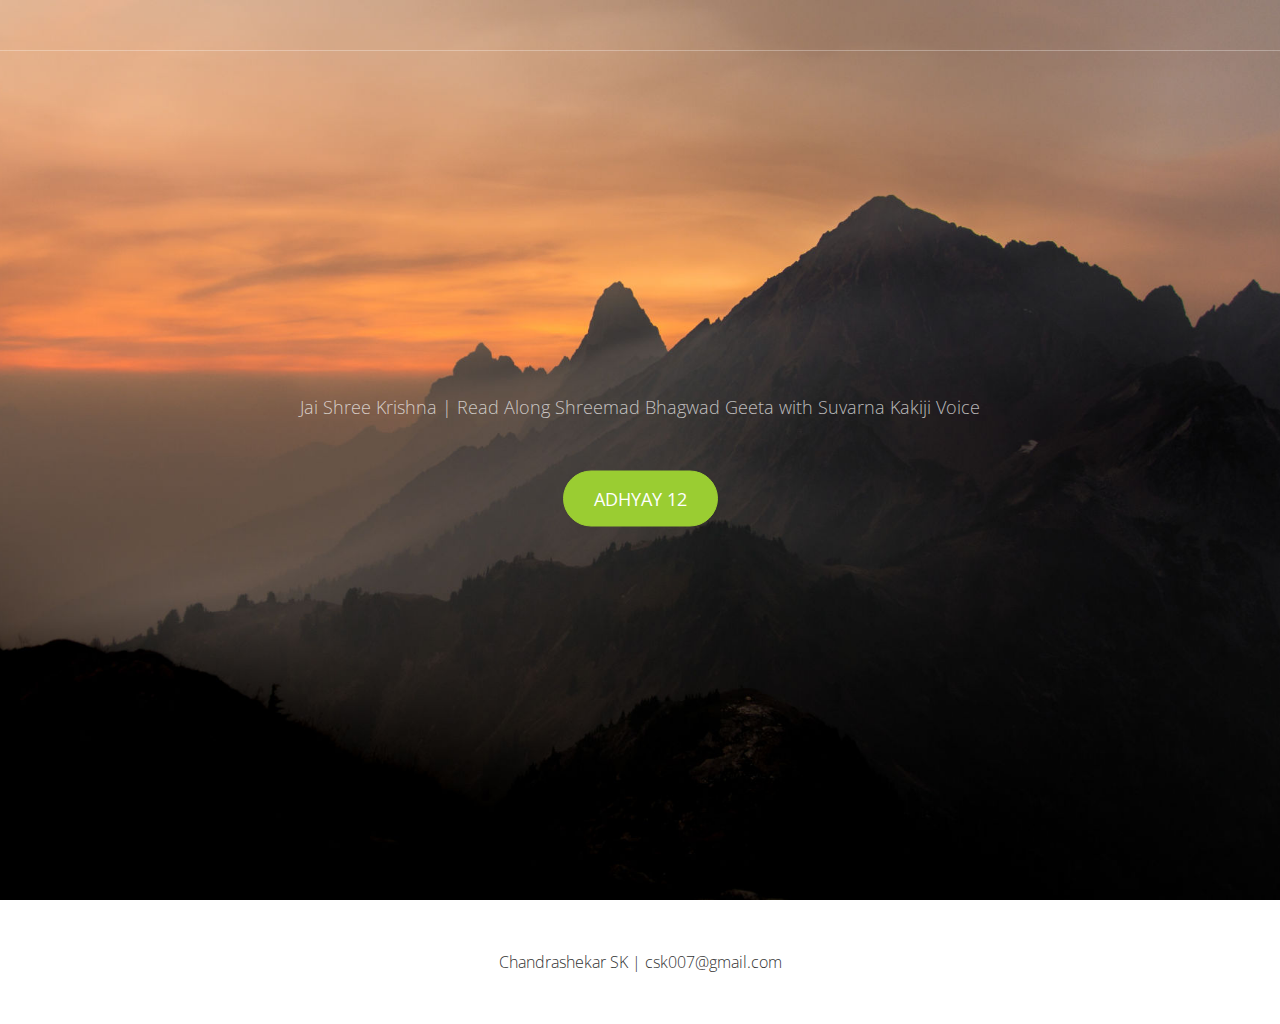
<file: index.html>
<!DOCTYPE html>
<!-- Template by Quackit.com -->
<!-- Images by various sources under the Creative Commons CC0 license and/or the Creative Commons Zero license. 
Although you can use them, for a more unique website, replace these images with your own. -->
<html lang="en">

<head>

    <meta charset="utf-8">
    <meta http-equiv="X-UA-Compatible" content="IE=edge">
    <meta name="viewport" content="width=device-width, initial-scale=1">
    <!-- The above 3 meta tags *must* come first in the head; any other head content must come *after* these tags -->

    <title>Learn Bhagwad Geeta</title>

    <!-- Bootstrap Core CSS -->
    <link href="css/bootstrap.min.css" rel="stylesheet">

    <!-- Custom CSS: You can use this stylesheet to override any Bootstrap styles and/or apply your own styles -->
    <link href="css/custom.css" rel="stylesheet">

    <!-- HTML5 Shim and Respond.js IE8 support of HTML5 elements and media queries -->
    <!-- WARNING: Respond.js doesn't work if you view the page via file:// -->
    <!--[if lt IE 9]>
        <script src="https://oss.maxcdn.com/libs/html5shiv/3.7.0/html5shiv.js"></script>
        <script src="https://oss.maxcdn.com/libs/respond.js/1.4.2/respond.min.js"></script>
    <![endif]-->

    <!-- Custom Fonts from Google -->
    <link href='http://fonts.googleapis.com/css?family=Open+Sans:300italic,400italic,600italic,700italic,800italic,400,300,600,700,800' rel='stylesheet' type='text/css'>
    
</head>

<body>

    <!-- Navigation -->
    <nav id="siteNav" class="navbar navbar-default navbar-fixed-top" role="navigation">
        <div class="container">
            <!-- Logo and responsive toggle -->
            <div class="navbar-header">
                <button type="button" class="navbar-toggle" data-toggle="collapse" data-target="#navbar">
                    <span class="sr-only">Toggle navigation</span>
                    <span class="icon-bar"></span>
                    <span class="icon-bar"></span>
                    <span class="icon-bar"></span>
                </button>
                <a class="navbar-brand" href="#">
                	<!--<span class="glyphicon glyphicon-fire"></span>-->
                	
                </a>
            </div>
            <!-- Navbar links
            <div class="collapse navbar-collapse" id="navbar">
                <ul class="nav navbar-nav navbar-right">
                    <li class="active">
                        <a href="#"></a>
                    </li>
                    <li>
                        <a href="#"></a>
                    </li>
					<li class="dropdown">
						<a href="#" class="dropdown-toggle" data-toggle="dropdown" role="button" aria-haspopup="true" aria-expanded="false"> <span class="caret"></span></a>
						<ul class="dropdown-menu" aria-labelledby="about-us">
							<li><a href="#"></a></li>
							<li><a href="#"></a></li>
							<li><a href="#"></a></li>
						</ul>
					</li>
                    <li>
                        <a href="#"></a>
                    </li>
                </ul>
                
            </div><!-- /.navbar-collapse -->
        </div><!-- /.container -->
    </nav>

	<!-- Header -->
    <header>
        <div class="header-content">
            <div class="header-content-inner">
                <h1></h1>
                <p>Jai Shree Krishna | Read Along Shreemad Bhagwad Geeta with Suvarna Kakiji Voice </p>
                <a href="index.html" class="btn btn-primary btn-lg">Adhyay 12</a>
            </div>
        </div>
    </header>

	
	<!-- Footer -->
    <footer class="page-footer">

        	
        <!-- Copyright etc -->
        <div class="small-print">
        	<div class="container">
        		<p>Chandrashekar SK | csk007@gmail.com</p>
        	</div>
        </div>
        
    </footer>

    <!-- jQuery -->
    <script src="js/jquery-1.11.3.min.js"></script>

    <!-- Bootstrap Core JavaScript -->
    <script src="js/bootstrap.min.js"></script>

    <!-- Plugin JavaScript -->
    <script src="js/jquery.easing.min.js"></script>
    
    <!-- Custom Javascript -->
    <script src="js/custom.js"></script>

</body>

</html>
</file>
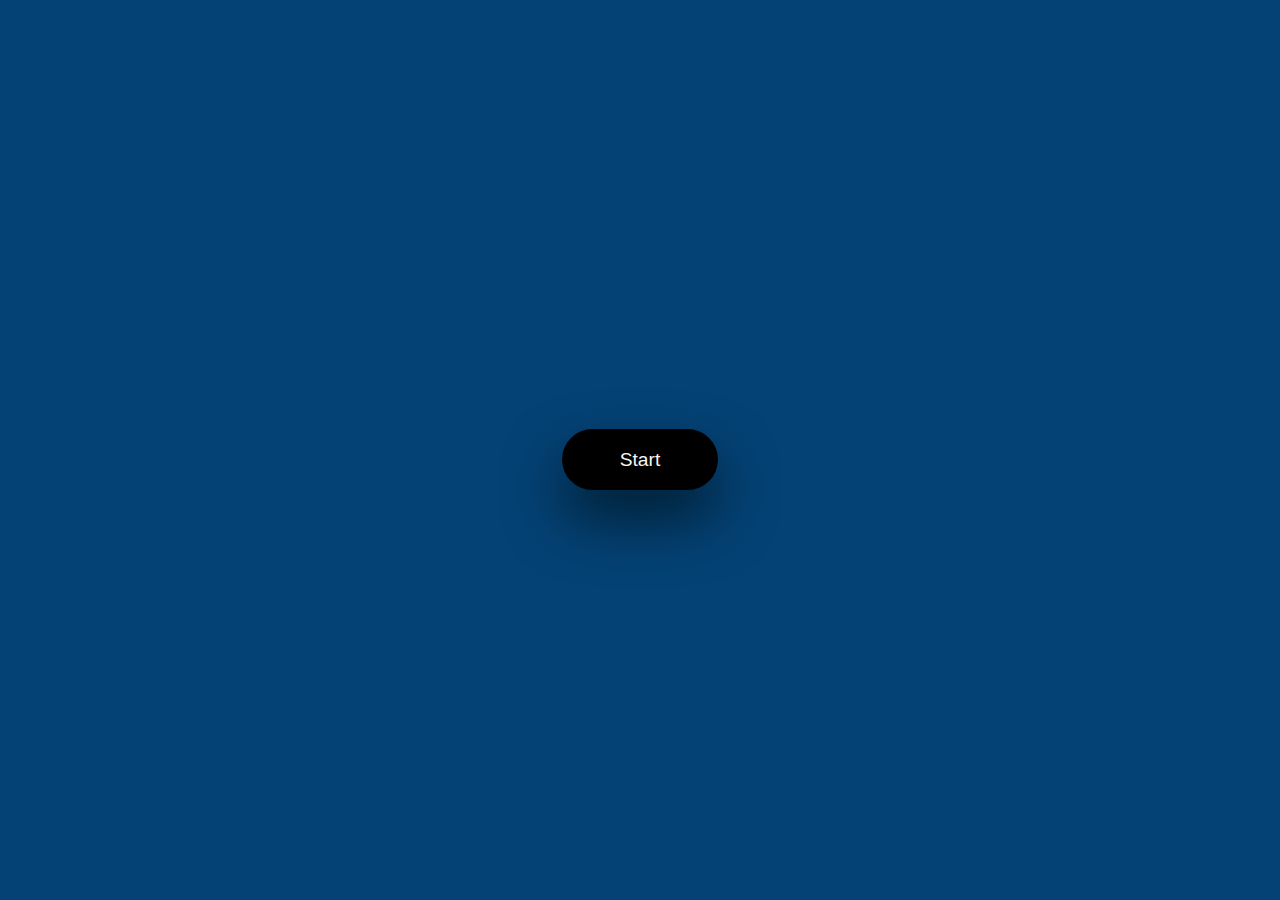
<file: ansh-spell-test/index.html>
<!DOCTYPE html>
<html lang="en">

<head>
    <meta charset="UTF-8">
    <meta name="viewport" content="width=device-width, initial-scale=1.0">
    <link rel="stylesheet" href="./style.css?v=1.1" />
    <script src="./script.js?v=1.1" defer></script>
    <title>Document</title>
</head>

<body>
    <div id="display-container">
        <h1 class="app title">Ansh Spell Quiz:<br/>
        Is The Word Spelt Right?</h1>
        <div class="header flex-space">
            <div class="score  flex">
                <div class="streak-div">Streak: 0</div>
                <div class="timer-div">Time: 0s</div>
            </div>
        </div>
        <div id="quiz-container">

        </div>
    </div>
    <div class="start-screen">
        <div id="user-result"></div>
        <div id="start-button">Start</div>
    </div>
</body>

</html>
</file>
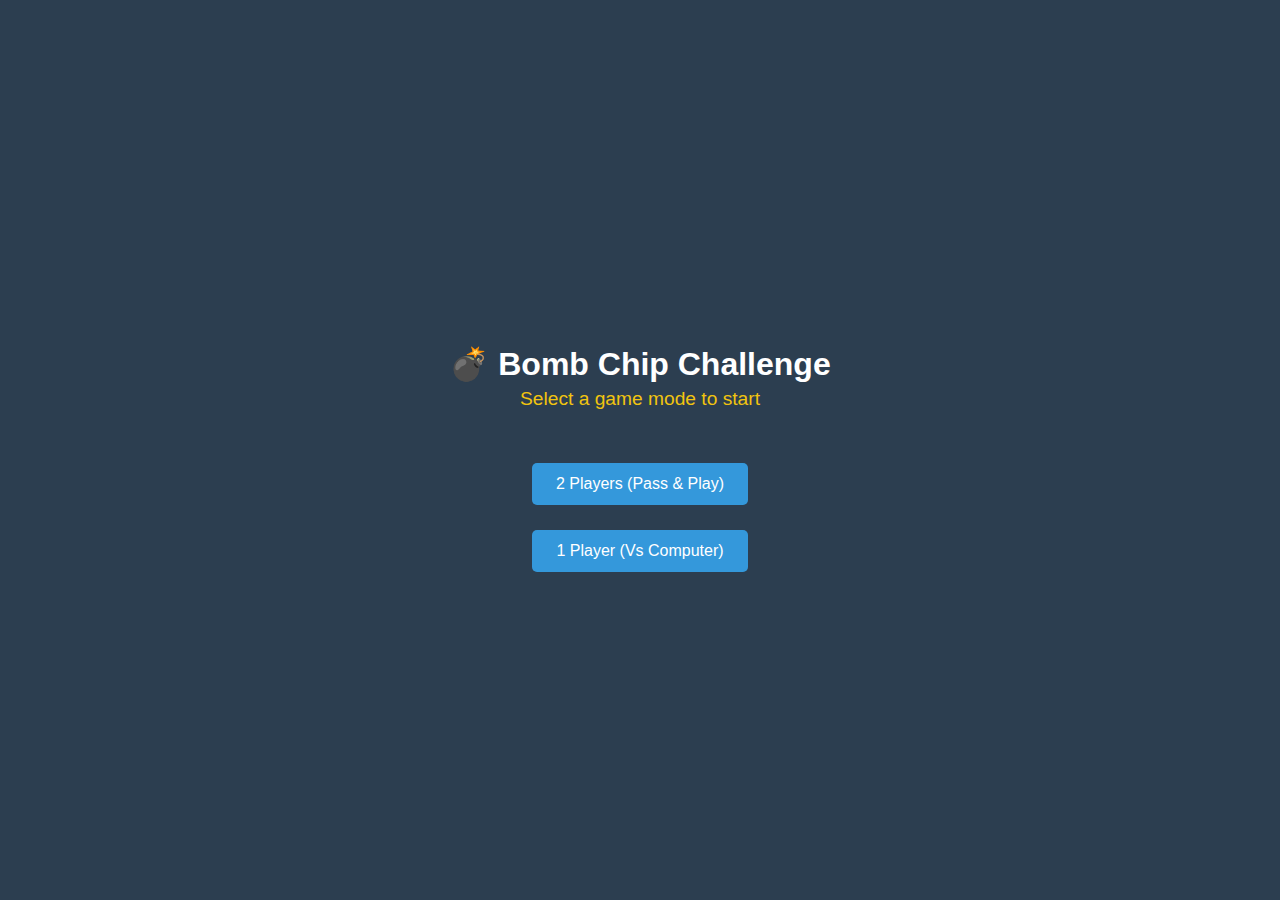
<file: bomb-chips-game/index.html>
<!DOCTYPE html>
<html lang="en">
<head>
    <meta charset="UTF-8">
    <meta name="viewport" content="width=device-width, initial-scale=1.0">
    <title>Bomb Chip Challenge</title>
    <style>
        :root {
            --bg-color: #2c3e50;
            --chip-color: #ecf0f1;
            --accent-color: #3498db;
            --bomb-color: #e74c3c;
            --safe-color: #27ae60;
            --computer-color: #8e44ad;
        }

        body {
            font-family: 'Segoe UI', Tahoma, Geneva, Verdana, sans-serif;
            background-color: var(--bg-color);
            color: white;
            display: flex;
            flex-direction: column;
            align-items: center;
            justify-content: center;
            height: 100vh;
            margin: 0;
            text-align: center;
        }

        h1 { margin-bottom: 5px; }
        
        #status {
            font-size: 1.2rem;
            margin-bottom: 20px;
            min-height: 50px;
            color: #f1c40f;
            padding: 0 10px;
        }

        /* The Grid */
        .grid {
            display: grid;
            grid-template-columns: repeat(3, 100px);
            grid-template-rows: repeat(3, 100px);
            gap: 10px;
            margin-bottom: 20px;
            display: none; /* Hidden until game starts */
        }

        .chip {
            background-color: var(--chip-color);
            border-radius: 50%;
            cursor: pointer;
            display: flex;
            align-items: center;
            justify-content: center;
            font-size: 2rem;
            transition: transform 0.1s;
            box-shadow: 0 4px 6px rgba(0,0,0,0.3);
            user-select: none;
            color: #333;
        }

        .chip:active { transform: scale(0.95); }

        /* Chip States */
        .chip.selected { border: 5px solid var(--accent-color); }
        .chip.safe { background-color: var(--safe-color); animation: popIn 0.3s; color: white;}
        .chip.exploded { background-color: var(--bomb-color); animation: shake 0.5s; color: white;}

        /* UI Buttons */
        .btn {
            padding: 12px 24px;
            font-size: 1rem;
            cursor: pointer;
            background-color: var(--accent-color);
            color: white;
            border: none;
            border-radius: 5px;
            margin: 5px;
            transition: background 0.2s;
        }
        .btn:hover { background-color: #2980b9; }
        .btn-hide { display: none; }

        /* Menu Screen */
        #menu {
            display: flex;
            flex-direction: column;
            gap: 15px;
        }

        /* Animations */
        @keyframes shake {
            0% { transform: translate(1px, 1px) rotate(0deg); }
            10% { transform: translate(-1px, -2px) rotate(-1deg); }
            20% { transform: translate(-3px, 0px) rotate(1deg); }
            30% { transform: translate(3px, 2px) rotate(0deg); }
            40% { transform: translate(1px, -1px) rotate(1deg); }
            50% { transform: translate(-1px, 2px) rotate(-1deg); }
            60% { transform: translate(-3px, 1px) rotate(0deg); }
            70% { transform: translate(3px, 1px) rotate(-1deg); }
            80% { transform: translate(-1px, -1px) rotate(1deg); }
            90% { transform: translate(1px, 2px) rotate(0deg); }
            100% { transform: translate(1px, -2px) rotate(-1deg); }
        }

        @keyframes popIn {
            0% { transform: scale(0); }
            100% { transform: scale(1); }
        }

        /* Overlay */
        #overlay {
            position: fixed;
            top: 0; left: 0; width: 100%; height: 100%;
            background: rgba(0,0,0,0.95);
            display: none;
            flex-direction: column;
            justify-content: center;
            align-items: center;
            z-index: 10;
        }
    </style>
</head>
<body>

    <h1>💣 Bomb Chip Challenge</h1>
    <div id="status">Select a game mode to start</div>

    <div id="menu">
        <button class="btn" onclick="startGameMode('PVP')">2 Players (Pass & Play)</button>
        <button class="btn" onclick="startGameMode('PVC')">1 Player (Vs Computer)</button>
    </div>

    <div class="grid" id="gameGrid"></div>

    <button id="actionBtn" class="btn btn-hide" onclick="handleAction()">Confirm Hiding Spots</button>
    <button id="replayBtn" class="btn btn-hide" onclick="location.reload()">Play Again</button>

    <div id="overlay">
        <h2 id="overlayText">Pass Device</h2>
        <button id="overlayBtn" class="btn" onclick="dismissOverlay()">Ready</button>
    </div>

    <script>
        // --- Audio Context ---
        const AudioContext = window.AudioContext || window.webkitAudioContext;
        const audioCtx = new AudioContext();

        function playBlastSound() {
            if (audioCtx.state === 'suspended') audioCtx.resume();
            const osc = audioCtx.createOscillator();
            const gainNode = audioCtx.createGain();
            osc.connect(gainNode);
            gainNode.connect(audioCtx.destination);
            osc.type = 'sawtooth';
            osc.frequency.setValueAtTime(100, audioCtx.currentTime);
            osc.frequency.exponentialRampToValueAtTime(0.01, audioCtx.currentTime + 0.5);
            gainNode.gain.setValueAtTime(1, audioCtx.currentTime);
            gainNode.gain.exponentialRampToValueAtTime(0.01, audioCtx.currentTime + 0.5);
            osc.start();
            osc.stop(audioCtx.currentTime + 0.5);
        }

        function playSafeSound() {
            if (audioCtx.state === 'suspended') audioCtx.resume();
            const osc = audioCtx.createOscillator();
            const gainNode = audioCtx.createGain();
            osc.connect(gainNode);
            gainNode.connect(audioCtx.destination);
            osc.type = 'sine';
            osc.frequency.setValueAtTime(400, audioCtx.currentTime);
            gainNode.gain.setValueAtTime(0.1, audioCtx.currentTime);
            gainNode.gain.linearRampToValueAtTime(0, audioCtx.currentTime + 0.1);
            osc.start();
            osc.stop(audioCtx.currentTime + 0.1);
        }

        // --- Game Logic ---
        const grid = document.getElementById('gameGrid');
        const statusEl = document.getElementById('status');
        const actionBtn = document.getElementById('actionBtn');
        const replayBtn = document.getElementById('replayBtn');
        const menu = document.getElementById('menu');
        const overlay = document.getElementById('overlay');
        const overlayText = document.getElementById('overlayText');

        let isVsComputer = false;
        let gameState = 'MENU'; // MENU, SETUP_P1, SETUP_P2, PLAY_P1, PLAY_P2, PLAY_CPU, GAME_OVER
        let p1HiddenBombs = [];
        let p2HiddenBombs = []; // Computer uses this as its bomb array
        let p1BombsTriggered = 0;
        let p2BombsTriggered = 0;
        
        // 0=unknown, 1=safe, 2=exploded
        let p1ViewOfP2Board = Array(9).fill(0); 
        let p2ViewOfP1Board = Array(9).fill(0);

        function startGameMode(mode) {
            isVsComputer = (mode === 'PVC');
            menu.style.display = 'none';
            grid.style.display = 'grid';
            initGrid();
            
            gameState = 'SETUP_P1';
            statusEl.innerText = "Player 1: Tap 3 chips to hide your bombs.";
        }

        function initGrid() {
            grid.innerHTML = '';
            for (let i = 0; i < 9; i++) {
                let chip = document.createElement('div');
                chip.classList.add('chip');
                chip.dataset.index = i;
                chip.onclick = () => handleChipClick(i);
                grid.appendChild(chip);
            }
        }

        function handleChipClick(index) {
            if (gameState === 'GAME_OVER' || gameState === 'PLAY_CPU') return;

            const chips = document.querySelectorAll('.chip');

            // --- SETUP PHASE ---
            if (gameState === 'SETUP_P1' || gameState === 'SETUP_P2') {
                let currentArray = (gameState === 'SETUP_P1') ? p1HiddenBombs : p2HiddenBombs;
                
                if (currentArray.includes(index)) {
                    currentArray = currentArray.filter(i => i !== index);
                    chips[index].classList.remove('selected');
                    chips[index].innerHTML = "";
                } else {
                    if (currentArray.length < 3) {
                        currentArray.push(index);
                        chips[index].classList.add('selected');
                        chips[index].innerHTML = "💣";
                    }
                }

                if (gameState === 'SETUP_P1') p1HiddenBombs = currentArray;
                else p2HiddenBombs = currentArray;

                let count = currentArray.length;
                statusEl.innerText = `Hiding Bombs: ${count}/3 placed.`;
                actionBtn.style.display = (count === 3) ? 'inline-block' : 'none';
            }

            // --- PLAY PHASE (HUMAN) ---
            else if (gameState === 'PLAY_P1' || gameState === 'PLAY_P2') {
                let currentView = (gameState === 'PLAY_P1') ? p1ViewOfP2Board : p2ViewOfP1Board;
                
                // If tile already revealed, ignore
                if (currentView[index] !== 0) return;

                processMove(index);
            }
        }

        function processMove(index) {
            const chips = document.querySelectorAll('.chip');
            let isP1Turn = (gameState === 'PLAY_P1');
            
            // Determine whose bombs we are checking against
            let opponentBombs = isP1Turn ? p2HiddenBombs : p1HiddenBombs;
            let currentView = isP1Turn ? p1ViewOfP2Board : p2ViewOfP1Board;
            let playerLabel = isP1Turn ? "Player 1" : (isVsComputer ? "Computer" : "Player 2");

            if (opponentBombs.includes(index)) {
                // HIT BOMB
                playBlastSound();
                chips[index].classList.add('exploded');
                chips[index].innerHTML = "💥";
                currentView[index] = 2;

                if (isP1Turn) p1BombsTriggered++;
                else p2BombsTriggered++;

                statusEl.innerText = `${playerLabel} HIT A BOMB!`;

                if (checkWinCondition()) return; // Stop if game ended

            } else {
                // SAFE
                playSafeSound();
                chips[index].classList.add('safe');
                currentView[index] = 1;
                statusEl.innerText = `${playerLabel} is Safe.`;
            }

            // Switch turn delay
            setTimeout(switchTurn, 1500);
        }

        function handleAction() {
            if (gameState === 'SETUP_P1') {
                if (isVsComputer) {
                    // Generate Computer Bombs
                    computerHideBombs();
                    gameState = 'PLAY_P1';
                    resetGridVisuals();
                    statusEl.innerText = "Game Start! Tap a chip to find Computer's bombs.";
                    actionBtn.style.display = 'none';
                } else {
                    showOverlay("Pass device to Player 2", () => {
                        gameState = 'SETUP_P2';
                        resetGridVisuals();
                        statusEl.innerText = "Player 2: Hide your 3 bombs.";
                        actionBtn.style.display = 'none';
                    });
                }
            } else if (gameState === 'SETUP_P2') {
                showOverlay("Setup Complete! Pass to Player 1 to start.", () => {
                    gameState = 'PLAY_P1';
                    resetGridVisuals();
                    statusEl.innerText = "Player 1's Turn: Tap a chip to find bombs.";
                    actionBtn.style.display = 'none';
                });
            }
        }

        function computerHideBombs() {
            p2HiddenBombs = [];
            while(p2HiddenBombs.length < 3) {
                let r = Math.floor(Math.random() * 9);
                if(!p2HiddenBombs.includes(r)) p2HiddenBombs.push(r);
            }
        }

        function switchTurn() {
            if (gameState === 'GAME_OVER') return;

            if (gameState === 'PLAY_P1') {
                // P1 just finished. Now it's P2 or CPU.
                if (isVsComputer) {
                    // CPU Turn
                    gameState = 'PLAY_CPU';
                    
                    // Show P1's board (so P1 can see where they are getting hit)
                    // We render p2ViewOfP1Board (which tracks what CPU has seen of P1)
                    // BUT we also want to show P1 where their hidden bombs are (transparency)
                    renderBoardState(p2ViewOfP1Board, p1HiddenBombs); 
                    statusEl.innerText = `Computer's Turn...`;
                    
                    setTimeout(computerAI, 1000);

                } else {
                    // P2 Turn (Human)
                    showOverlay("Pass device to Player 2", () => {
                        gameState = 'PLAY_P2';
                        renderBoardState(p2ViewOfP1Board); // Show what P2 has revealed of P1
                        statusEl.innerText = `Player 2's Turn (Bombs hit: ${p2BombsTriggered}/3)`;
                    });
                }
            } else {
                // P2/CPU just finished. Back to P1.
                if (isVsComputer) {
                    gameState = 'PLAY_P1';
                    renderBoardState(p1ViewOfP2Board); // Show what P1 has revealed of CPU
                    statusEl.innerText = `Your Turn (Bombs hit: ${p1BombsTriggered}/3)`;
                } else {
                    showOverlay("Pass device to Player 1", () => {
                        gameState = 'PLAY_P1';
                        renderBoardState(p1ViewOfP2Board);
                        statusEl.innerText = `Player 1's Turn (Bombs hit: ${p1BombsTriggered}/3)`;
                    });
                }
            }
        }

        function computerAI() {
            // Find valid moves (indices where view is 0)
            let validMoves = [];
            for(let i=0; i<9; i++) {
                if(p2ViewOfP1Board[i] === 0) validMoves.push(i);
            }

            if(validMoves.length > 0) {
                let randomMove = validMoves[Math.floor(Math.random() * validMoves.length)];
                
                // Reuse processMove logic. 
                // Note: processMove checks gameState to know who is playing.
                // We are in PLAY_CPU state, which isn't PLAY_P1, so processMove treats it as P2/CPU.
                processMove(randomMove);
            }
        }

        // Render the board based on what has been revealed.
        // optionalRevealArray: Used in Vs Computer mode so P1 can see their own hidden bombs while CPU plays.
        function renderBoardState(viewArray, optionalHiddenBombs = []) {
            const chips = document.querySelectorAll('.chip');
            chips.forEach((chip, i) => {
                chip.className = 'chip'; // Reset
                chip.innerHTML = '';
                
                // If it's P1 watching CPU play, show P1's hidden bombs faintly
                if (optionalHiddenBombs.includes(i) && viewArray[i] === 0) {
                    chip.innerHTML = "💣";
                    chip.style.opacity = "0.5"; 
                } else {
                    chip.style.opacity = "1";
                }

                if (viewArray[i] === 1) {
                    chip.classList.add('safe');
                } else if (viewArray[i] === 2) {
                    chip.classList.add('exploded');
                    chip.innerHTML = "💥";
                }
            });
        }

        function resetGridVisuals() {
            const chips = document.querySelectorAll('.chip');
            chips.forEach(chip => {
                chip.className = 'chip';
                chip.innerHTML = '';
                chip.style.opacity = "1";
            });
        }

        function checkWinCondition() {
            if (p1BombsTriggered === 3) {
                endGame(isVsComputer ? "You hit 3 bombs. Computer WINS!" : "Player 1 hit 3 bombs. Player 2 WINS!");
                return true;
            } else if (p2BombsTriggered === 3) {
                endGame(isVsComputer ? "Computer hit 3 bombs. YOU WIN!" : "Player 2 hit 3 bombs. Player 1 WINS!");
                return true;
            }
            return false;
        }

        function endGame(msg) {
            gameState = 'GAME_OVER';
            statusEl.innerText = msg;
            statusEl.style.color = '#e74c3c';
            statusEl.style.fontWeight = 'bold';
            replayBtn.style.display = 'inline-block';
        }

        function showOverlay(text, callback) {
            overlayText.innerText = text;
            overlay.style.display = 'flex';
            document.getElementById('overlayBtn').onclick = () => {
                overlay.style.display = 'none';
                if (callback) callback();
            };
        }

        function dismissOverlay() {
            overlay.style.display = 'none';
        }

    </script>
</body>
</html>
</file>
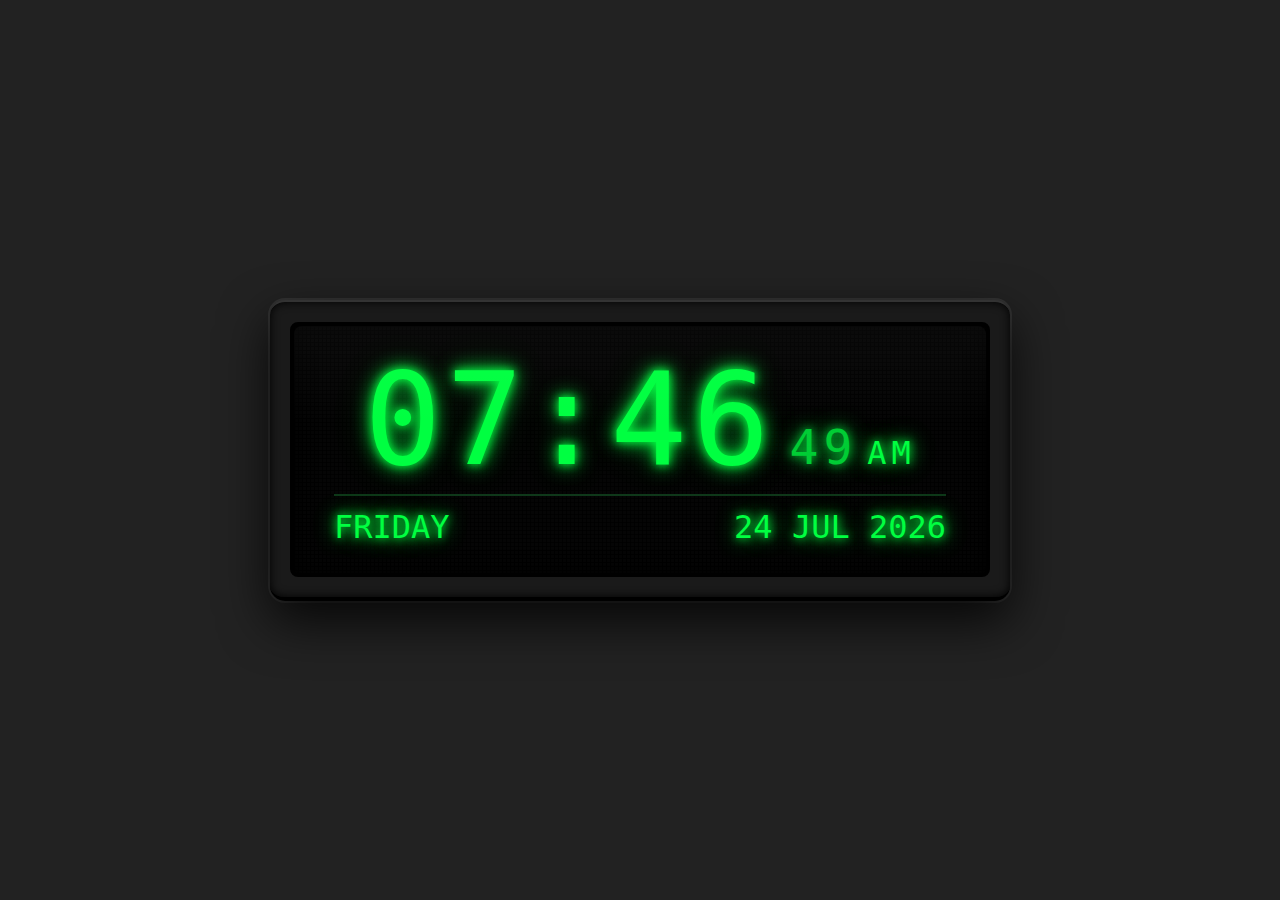
<file: wall-led-clock/index.html>
<!DOCTYPE html>
<html lang="en">
<head>
    <meta charset="UTF-8">
    <meta name="viewport" content="width=device-width, initial-scale=1.0">
    <title>Retro LED Wall Clock</title>
    <style>
        /* Import a Digital Font for authenticity */
        @import url('https://fonts.cdnfonts.com/css/digital-7-mono');

        :root {
            --led-color: #00ff41; /* Classic Matrix/Terminal Green */
            --led-dim: #0f381a;   /* The color of "off" segments */
            --bg-color: #050505;  /* Deep black background */
            --frame-color: #1a1a1a;
            --glass-reflection: rgba(255, 255, 255, 0.03);
        }

        body {
            background-color: #222; /* Wall color */
            display: flex;
            justify-content: center;
            align-items: center;
            height: 100vh;
            margin: 0;
            font-family: 'Digital-7 Mono', monospace;
        }

        /* The Physical Frame/Bezel of the Clock */
        .clock-frame {
            background-color: var(--frame-color);
            padding: 20px;
            border-radius: 15px;
            box-shadow: 
                0 20px 50px rgba(0,0,0,0.8), /* Drop shadow on wall */
                inset 0 0 10px rgba(0,0,0,1), /* Inner bezel shadow */
                0 0 0 2px #333; /* Thin outer rim */
            border-top: 2px solid #333;
            border-bottom: 4px solid #000;
            width: 700px;
            max-width: 90%;
        }

        /* The Screen Area */
        .clock-display {
            background-color: var(--bg-color);
            padding: 30px 40px;
            border-radius: 8px;
            border: 4px solid #000;
            position: relative;
            box-shadow: inset 0 0 20px #000;
            overflow: hidden;
            
            /* Create a mesh/grid texture pattern typical of LED panels */
            background-image: 
                linear-gradient(rgba(0, 0, 0, 0.8) 1px, transparent 1px),
                linear-gradient(90deg, rgba(0, 0, 0, 0.8) 1px, transparent 1px);
            background-size: 4px 4px;
        }

        /* Glass Reflection Effect overlay */
        .clock-display::after {
            content: '';
            position: absolute;
            top: 0;
            left: 0;
            right: 0;
            height: 40%;
            background: linear-gradient(180deg, var(--glass-reflection), transparent);
            border-radius: 8px 8px 0 0;
            pointer-events: none;
        }

        /* Typography & Glow */
        .led-text {
            color: var(--led-color);
            text-shadow: 
                0 0 10px var(--led-color),
                0 0 20px var(--led-color),
                0 0 40px rgba(0, 255, 65, 0.2);
            text-align: center;
            line-height: 1;
        }

        /* Layout for Time */
        .time-section {
            font-size: 8rem; /* Huge text */
            letter-spacing: 5px;
            margin-bottom: 10px;
            display: flex;
            justify-content: center;
            align-items: baseline;
        }

        .seconds {
            font-size: 3rem;
            margin-left: 15px;
            color: var(--led-color);
            opacity: 0.8;
        }

        .meridiem {
            font-size: 2rem;
            margin-left: 10px;
            vertical-align: top;
        }

        /* Layout for Date */
        .date-section {
            display: flex;
            justify-content: space-between;
            border-top: 2px solid var(--led-dim);
            padding-top: 15px;
            margin-top: 5px;
        }

        .date-item {
            font-size: 2rem;
            text-transform: uppercase;
        }

        /* Animation for the Colon blinking */
        .blink {
            animation: blinker 1s linear infinite;
        }

        @keyframes blinker {
            50% { opacity: 0.1; text-shadow: none; }
        }

        /* Responsive adjustments for mobile */
        @media (max-width: 600px) {
            .time-section { font-size: 4rem; flex-wrap: wrap; }
            .seconds { font-size: 2rem; }
            .date-item { font-size: 1.2rem; }
            .clock-frame { padding: 10px; }
            .clock-display { padding: 20px; }
        }
    </style>
</head>
<body>

    <div class="clock-frame">
        <div class="clock-display">
            <div class="time-section led-text">
                <span id="hours">00</span><span class="blink">:</span><span id="minutes">00</span>
                <span class="seconds" id="seconds">00</span>
                <span class="meridiem" id="ampm">AM</span>
            </div>

            <div class="date-section led-text">
                <div class="date-item" id="day">MONDAY</div>
                <div class="date-item">
                    <span id="date">01</span>
                    <span id="month">JAN</span>
                    <span id="year">2025</span>
                </div>
            </div>
        </div>
    </div>

    <script>
        function updateClock() {
            const now = new Date();
            
            // Arrays for names
            const dayNames = ["SUNDAY", "MONDAY", "TUESDAY", "WEDNESDAY", "THURSDAY", "FRIDAY", "SATURDAY"];
            const monthNames = ["JAN", "FEB", "MAR", "APR", "MAY", "JUN", "JUL", "AUG", "SEP", "OCT", "NOV", "DEC"];

            // Get Time Components
            let h = now.getHours();
            let m = now.getMinutes();
            let s = now.getSeconds();
            let ampm = "AM";

            // Convert to 12-hour format
            if (h >= 12) {
                ampm = "PM";
            }
            if (h > 12) {
                h = h - 12;
            }
            if (h === 0) {
                h = 12;
            }

            // Pad with zeros (e.g., 9 -> 09)
            h = h < 10 ? "0" + h : h;
            m = m < 10 ? "0" + m : m;
            s = s < 10 ? "0" + s : s;

            // Get Date Components
            const day = dayNames[now.getDay()];
            const date = now.getDate() < 10 ? "0" + now.getDate() : now.getDate();
            const month = monthNames[now.getMonth()];
            const year = now.getFullYear();

            // Update DOM
            document.getElementById("hours").innerText = h;
            document.getElementById("minutes").innerText = m;
            document.getElementById("seconds").innerText = s;
            document.getElementById("ampm").innerText = ampm;
            
            document.getElementById("day").innerText = day;
            document.getElementById("date").innerText = date;
            document.getElementById("month").innerText = month;
            document.getElementById("year").innerText = year;
        }

        // Initialize and update every second
        setInterval(updateClock, 1000);
        updateClock(); // Run immediately on load
    </script>

</body>
</html>
</file>
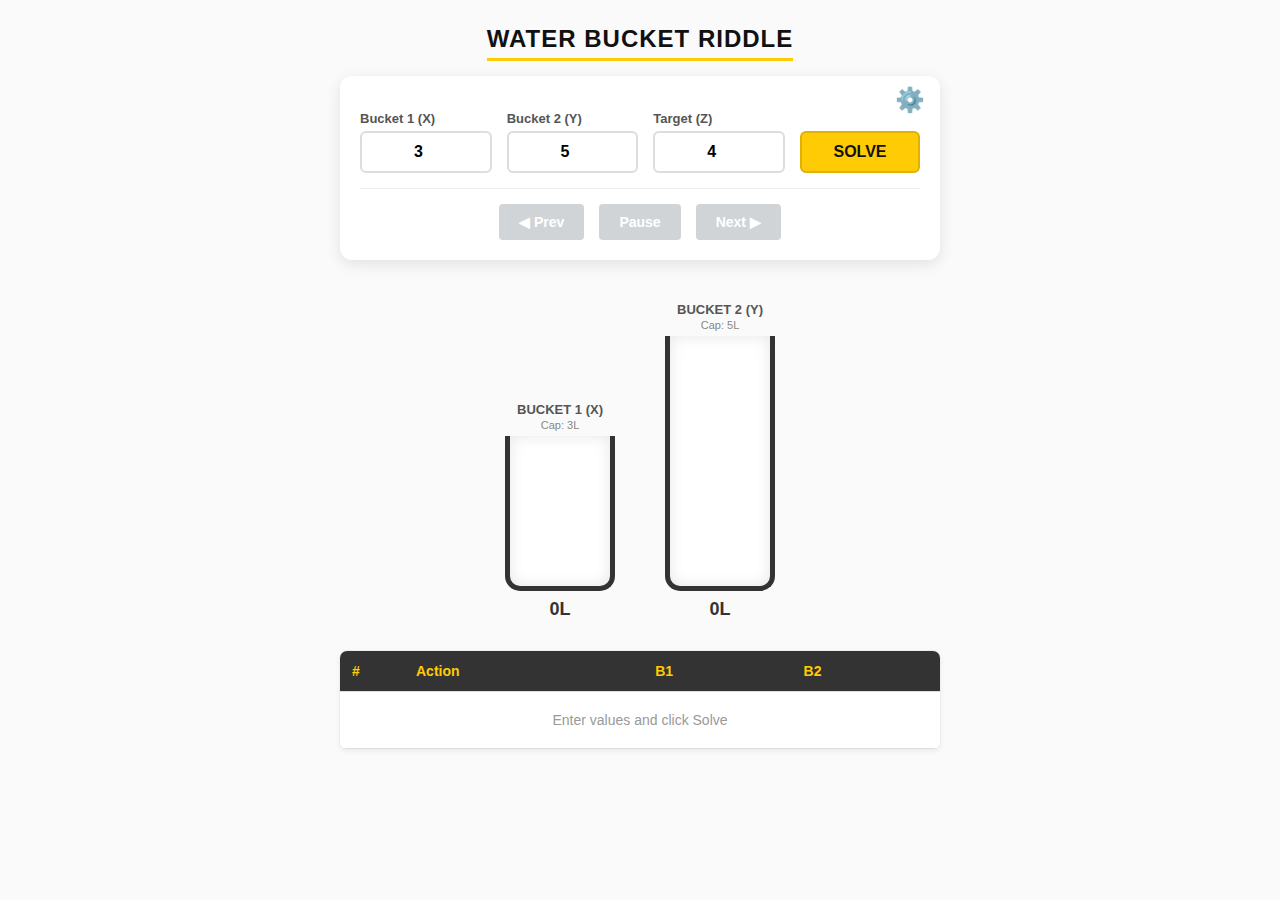
<file: water-bucket-riddle/index.html>
<!DOCTYPE html>
<html lang="en">
<head>
    <meta charset="UTF-8">
    <meta name="viewport" content="width=device-width, initial-scale=1.0">
    <title>Water Bucket Riddle - Pro</title>
    <style>
        :root {
            --water-color: #007bff; /* Bright Blue */
            --csk-yellow: #ffcb05;    /* CSK Yellow */
            --bucket-border: #333;
            --bg-color: #fafafa;
        }

        body {
            font-family: 'Segoe UI', Tahoma, Geneva, Verdana, sans-serif;
            background-color: var(--bg-color);
            display: flex;
            flex-direction: column;
            align-items: center;
            padding: 10px;
            margin: 0;
            color: #333;
            overflow-x: hidden; 
        }

        h2 { 
            color: #111; 
            margin: 15px 0; 
            text-align: center;
            text-transform: uppercase;
            letter-spacing: 1px;
            border-bottom: 3px solid var(--csk-yellow);
            display: inline-block;
            padding-bottom: 5px;
        }

        /* --- Controls & Config --- */
        .controls-container {
            background: white;
            padding: 20px;
            border-radius: 12px;
            box-shadow: 0 4px 15px rgba(0,0,0,0.1);
            width: 100%;
            max-width: 600px;
            box-sizing: border-box;
            position: relative;
            z-index: 50; 
        }

        .config-icon {
            position: absolute; top: 10px; right: 15px; font-size: 24px;
            cursor: pointer; color: #555; transition: transform 0.3s; user-select: none;
        }
        .config-icon:hover { transform: rotate(90deg); color: #000; }

        .config-panel {
            display: none; background: #f9f9f9; border: 1px solid #ddd;
            padding: 15px; margin-bottom: 15px; border-radius: 8px; text-align: center;
        }
        .config-panel.active { display: block; animation: fadeIn 0.3s; }
        
        .save-btn {
            background-color: #28a745; color: white; border: none;
            padding: 8px 15px; border-radius: 4px; cursor: pointer; font-weight: bold; margin-top: 10px;
        }

        .input-row {
            display: flex; flex-wrap: wrap; gap: 15px; justify-content: center;
            align-items: flex-end; margin-bottom: 15px; margin-top: 15px; 
        }

        .input-group { display: flex; flex-direction: column; flex: 1; min-width: 80px; }
        label { font-size: 13px; font-weight: 700; margin-bottom: 5px; color: #555; }
        input { padding: 10px; border: 2px solid #ddd; border-radius: 6px; font-size: 16px; text-align: center; width: 100%; box-sizing: border-box; font-weight: bold; }

        .main-btn {
            background-color: var(--csk-yellow); color: #111; border: 2px solid #e0b100;
            padding: 10px 20px; font-size: 16px; font-weight: 800; border-radius: 6px;
            cursor: pointer; min-width: 120px; transition: all 0.2s; flex-basis: 100%; 
        }
        .main-btn:hover { background-color: #ffd700; transform: translateY(-1px); }
        @media (min-width: 550px) { .main-btn { flex-basis: auto; } }

        .playback-controls { display: flex; justify-content: center; gap: 15px; border-top: 1px solid #eee; padding-top: 15px; }
        .ctrl-btn { background-color: #34495e; color: white; border: none; padding: 10px 20px; border-radius: 4px; cursor: pointer; font-size: 14px; font-weight: 600; min-width: 80px; }
        .ctrl-btn:disabled { background-color: #bdc3c7; cursor: not-allowed; opacity: 0.7; }

        /* --- ANIMATION ARENA --- */
        .arena {
            display: flex;
            justify-content: center;
            gap: 60px; 
            align-items: flex-end;
            height: 320px; 
            width: 100%;
            max-width: 500px;
            padding: 10px;
            box-sizing: border-box;
            margin-top: 50px; 
            margin-bottom: 20px;
            position: relative;
            z-index: 10;
        }

        .bucket-wrapper {
            display: flex;
            flex-direction: column;
            align-items: center;
            position: relative;
            transform-origin: bottom center;
            transition: transform 0.5s ease; 
            width: 100px; 
        }

        .bucket {
            position: relative;
            width: 100%;
            height: 100%; 
            border: 5px solid var(--bucket-border);
            border-top: none;
            border-radius: 0 0 15px 15px;
            background: rgba(255,255,255,0.95);
            overflow: hidden;
            box-shadow: inset 0 0 15px rgba(0,0,0,0.1);
            z-index: 2;
        }

        .water {
            position: absolute; bottom: 0; left: 0; width: 100%; height: 0%;
            background-color: var(--water-color);
            transition: height 1s linear; 
            opacity: 0.9;
        }
        .no-anim .water { transition: height 0.3s ease-out; }

        .bucket-label { margin-top: 8px; font-weight: bold; font-size: 18px; }
        .bucket-name { font-size: 13px; color: #555; margin-bottom: 2px; text-transform: uppercase; font-weight: bold; }
        .bucket-cap-display { font-size: 11px; color: #888; margin-bottom: 5px; }

        /* --- STREAMS & ANIMATIONS --- */

        .tap-stream {
            position: absolute; top: -300px; left: 50%; transform: translateX(-50%);
            width: 15px; height: 300px; background-color: var(--water-color);
            z-index: 1; display: none; border-radius: 0 0 10px 10px;
        }
        .filling .tap-stream { display: block; animation: flowDown 0.3s forwards; }

        .empty-stream {
            position: absolute; top: 10px; left: 50%; transform: translateX(-50%);
            width: 20px; height: 0; background-color: var(--water-color);
            z-index: 0; opacity: 0; transition: opacity 0.2s;
        }
        .emptying .empty-stream { height: 200px; opacity: 1; transition: height 0.3s ease-out; }

        .tilt-right { transform: rotate(45deg); }
        .tilt-left  { transform: rotate(-45deg); }
        .tilt-dump  { transform: rotate(135deg); } 

        .stream-r {
            position: absolute; top: 0; right: -10px; width: 0; height: 0;
            border-left: 10px solid transparent; border-right: 10px solid transparent;
            border-top: 150px solid var(--water-color); transform: rotate(-45deg); 
            opacity: 0; transition: opacity 0.2s; pointer-events: none;
        }
        .stream-l {
            position: absolute; top: 0; left: -10px; width: 0; height: 0;
            border-left: 10px solid transparent; border-right: 10px solid transparent;
            border-top: 150px solid var(--water-color); transform: rotate(45deg);
            opacity: 0; transition: opacity 0.2s; pointer-events: none;
        }
        .pouring-r .stream-r { opacity: 1; }
        .pouring-l .stream-l { opacity: 1; }

        #errorArea { color: #d32f2f; font-weight: bold; margin: 10px 0; text-align: center; background-color: #ffebee; padding: 8px; border-radius: 4px; display: none; }
        #successArea { color: #155724; background-color: #d4edda; border-color: #c3e6cb; font-weight: bold; margin: 10px 0; text-align: center; padding: 10px; border-radius: 4px; display: none; }
        
        /* Math Box */
        #equationBox {
            background-color: #e8f4fd; border-left: 5px solid #007bff; padding: 15px; margin-top: 15px;
            border-radius: 4px; font-family: 'Courier New', Courier, monospace; color: #333; display: none; width: 100%; box-sizing: border-box; text-align: left;
        }
        .eq-title { font-weight: bold; display: block; margin-bottom: 8px; font-family: sans-serif; color: #007bff; }
        .eq-text { font-size: 18px; font-weight: bold; }
        .eq-ref { font-size: 13px; font-weight: bold; color: #555; margin-bottom: 8px; font-style: italic; font-family: sans-serif; }
        .eq-sub { font-size: 16px; margin-top: 8px; color: #d35400; font-weight: bold; font-family: sans-serif; }
        .eq-note { font-size: 12px; margin-top: 5px; color: #666; font-family: sans-serif; }

        .table-container { width: 100%; max-width: 600px; max-height: 250px; overflow-y: auto; margin-bottom: 30px; background: white; border-radius: 8px; box-shadow: 0 2px 5px rgba(0,0,0,0.05); border: 1px solid #eee; }
        table { width: 100%; border-collapse: collapse; font-size: 14px; }
        th { background-color: #333; color: var(--csk-yellow); position: sticky; top: 0; z-index: 10; }
        th, td { padding: 12px; text-align: left; border-bottom: 1px solid #ddd; }
        tr.active-step { background-color: #fff9c4; font-weight: bold; border-left: 6px solid var(--csk-yellow); }

        @keyframes flowDown { from { height: 0; } to { height: 300px; } }

    </style>
</head>
<body>

    <h2>Water Bucket Riddle</h2>

    <div class="controls-container">
        <div class="config-icon" onclick="toggleConfig()" title="Settings">⚙️</div>
        <div id="configPanel" class="config-panel">
            <div style="font-size:16px; font-weight:bold; color:#333; margin-bottom:10px;">Settings</div>
            
            <div style="margin-bottom:10px;">
                <span style="font-size:14px; font-weight:bold;">Max Size:</span>
                <input type="number" id="sysMaxLimit" value="100" style="width:60px; padding:4px;">
            </div>

            <div style="margin-bottom:10px;">
                <span style="font-size:14px; font-weight:bold;">Method:</span>
                <select id="sysMethod" style="padding:4px;">
                    <option value="fastest">Fastest (Auto)</option>
                    <option value="smallFirst">Small First</option>
                    <option value="largeFirst">Large First</option>
                </select>
            </div>

            <div style="margin-bottom:10px;">
                <span style="font-size:14px; font-weight:bold;">Animation:</span>
                <select id="sysAnim" style="padding:4px;">
                    <option value="on">On</option>
                    <option value="off">Off</option>
                </select>
            </div>

            <button class="save-btn" onclick="saveConfig()">Save</button>
        </div>

        <div id="errorArea"></div>
        <div id="successArea"></div>
        <div id="equationBox"></div>

        <div class="input-row">
            <div class="input-group">
                <label>Bucket 1 (X)</label>
                <input type="number" id="cap1" value="3" min="1" max="100" placeholder="Max 100">
            </div>
            <div class="input-group">
                <label>Bucket 2 (Y)</label>
                <input type="number" id="cap2" value="5" min="1" max="100" placeholder="Max 100">
            </div>
            <div class="input-group">
                <label>Target (Z)</label>
                <input type="number" id="target" value="4" min="1" max="100" placeholder="Max 100">
            </div>
            <button class="main-btn" onclick="solveProblem()" id="solveBtn">SOLVE</button>
        </div>

        <div class="playback-controls">
            <button class="ctrl-btn" id="btnPrev" onclick="stepBackward()" disabled>&#9664; Prev</button>
            <button class="ctrl-btn" id="btnPlay" onclick="togglePlay()" disabled>Pause</button>
            <button class="ctrl-btn" id="btnNext" onclick="stepForward()" disabled>Next &#9654;</button>
        </div>
    </div>

    <div class="arena">
        
        <div class="bucket-wrapper" id="wrap1">
            <div class="tap-stream"></div> 
            <div class="bucket-name">Bucket 1 (X)</div>
            <div class="bucket-cap-display">Cap: <span id="dispCap1">3</span>L</div>
            
            <div class="bucket" id="b1-container" style="height: 150px;">
                <div class="water" id="w1"></div>
                <div class="stream-r"></div> 
                <div class="empty-stream"></div>
            </div>
            <div class="bucket-label" id="l1">0L</div>
        </div>

        <div class="bucket-wrapper" id="wrap2">
            <div class="tap-stream"></div>
            <div class="bucket-name">Bucket 2 (Y)</div>
            <div class="bucket-cap-display">Cap: <span id="dispCap2">5</span>L</div>
            
            <div class="bucket" id="b2-container" style="height: 250px;">
                <div class="water" id="w2"></div>
                <div class="stream-l"></div>
                <div class="empty-stream"></div>
            </div>
            <div class="bucket-label" id="l2">0L</div>
        </div>

    </div>

    <div class="table-container">
        <table>
            <thead>
                <tr><th style="width:40px">#</th><th>Action</th><th>B1</th><th>B2</th></tr>
            </thead>
            <tbody id="stepsBody">
                <tr><td colspan="4" style="text-align:center; color:#999; padding:20px">Enter values and click Solve</td></tr>
            </tbody>
        </table>
    </div>

<script>
    // --- 1. Global Settings ---
    let MAX_LIMIT = 100; 
    let SOLVE_METHOD = 'fastest'; 
    let ANIMATION_ENABLED = false;

    let C1, C2, T;
    let allSteps = [];
    let currentStep = 0;
    let isPlaying = false;
    let playTimer = null;
    let usedDirection = '';

    const wrap1 = document.getElementById('wrap1');
    const wrap2 = document.getElementById('wrap2');
    const w1 = document.getElementById('w1');
    const w2 = document.getElementById('w2');

    // --- 2. Config ---
    function toggleConfig() {
        const panel = document.getElementById('configPanel');
        panel.classList.toggle('active');
    }
    function saveConfig() {
        MAX_LIMIT = parseInt(document.getElementById('sysMaxLimit').value) || 100;
        SOLVE_METHOD = document.getElementById('sysMethod').value;
        ANIMATION_ENABLED = (document.getElementById('sysAnim').value === 'on');

        ['cap1', 'cap2', 'target'].forEach(id => {
            document.getElementById(id).setAttribute('max', MAX_LIMIT);
            document.getElementById(id).placeholder = `Max ${MAX_LIMIT}`;
        });
        document.getElementById('configPanel').classList.remove('active');
        document.getElementById('successArea').innerText = "Settings Saved!";
        document.getElementById('successArea').style.display = 'block';

        if(!ANIMATION_ENABLED) {
            document.body.classList.add('no-anim');
        } else {
            document.body.classList.remove('no-anim');
        }
    }

    // --- 3. Solver ---
    const gcd = (a, b) => (!b ? a : gcd(b, a % b));

    function solveProblem() {
        try {
            resetAnimationState(); 
            pauseSimulation(); 
            
            document.getElementById('errorArea').style.display='none';
            document.getElementById('successArea').style.display='none';
            document.getElementById('equationBox').style.display='none';

            C1 = parseInt(document.getElementById('cap1').value);
            C2 = parseInt(document.getElementById('cap2').value);
            T = parseInt(document.getElementById('target').value);

            if (isNaN(C1) || isNaN(C2) || isNaN(T) || C1<=0 || C2<=0 || T<=0) throw new Error("Enter positive integers.");
            if (C1>MAX_LIMIT || C2>MAX_LIMIT || T>MAX_LIMIT) throw new Error(`Values > Max Limit (${MAX_LIMIT}).`);
            if (T > Math.max(C1, C2)) throw new Error("Target > Largest Bucket.");
            if (T % gcd(C1, C2) !== 0) throw new Error("Target must be multiple of GCD.");

            const maxCap = Math.max(C1, C2);
            document.getElementById('b1-container').style.height = `${(C1/maxCap)*250}px`;
            document.getElementById('b2-container').style.height = `${(C2/maxCap)*250}px`;
            document.getElementById('dispCap1').innerText = C1;
            document.getElementById('dispCap2').innerText = C2;

            const p1 = simulate(C1, C2, T, false);
            const p2 = simulate(C2, C1, T, true);
            
            let finalPath = [];
            if (SOLVE_METHOD === 'fastest') {
                finalPath = (p1.length <= p2.length) ? p1 : p2;
                usedDirection = (p1.length <= p2.length) ? 'b1_fill' : 'b2_fill';
            } else if (SOLVE_METHOD === 'smallFirst') {
                finalPath = (C1 < C2) ? p1 : p2;
                usedDirection = (C1 < C2) ? 'b1_fill' : 'b2_fill';
            } else { 
                finalPath = (C1 > C2) ? p1 : p2;
                usedDirection = (C1 > C2) ? 'b1_fill' : 'b2_fill';
            }

            allSteps = finalPath;
            generateEquation(allSteps, usedDirection);

            currentStep = 0;
            renderTable();
            updateVisuals(0); 

            document.getElementById('btnPrev').disabled = true;
            document.getElementById('btnNext').disabled = false;
            document.getElementById('btnPlay').disabled = false;
            
            //togglePlay();

        } catch(e) {
            const err = document.getElementById('errorArea');
            err.innerText = e.message;
            err.style.display = 'block';
        }
    }

    function simulate(cFrom, cTo, target, swap) {
        let from=0, to=0, steps = [{v1:0, v2:0, action:"Start", type:"start"}];
        from = cFrom;
        steps.push(rec(from, to, swap, "fill", swap?2:1));

        let safety=0;
        while(from!==target && to!==target && safety<200) {
            safety++;
            let amt = Math.min(from, cTo-to);
            from -= amt; to += amt;
            steps.push(rec(from, to, swap, "pour", swap?2:1)); 

            if(from===target || to===target) break;

            if(to===cTo) {
                to=0;
                steps.push(rec(from, to, swap, "empty", swap?1:2)); 
            }
            if(from===0) {
                from=cFrom;
                steps.push(rec(from, to, swap, "fill", swap?2:1));
            }
        }
        return steps;
    }

    function rec(f, t, swap, type, actor) {
        return {
            v1: swap ? t : f,
            v2: swap ? f : t,
            action: getActionText(type, actor, swap),
            type: type,
            actor: actor 
        };
    }

    function getActionText(type, actor, swap) {
        if(type==='fill') return `Fill Bucket ${actor}`;
        if(type==='empty') return `Empty Bucket ${actor}`;
        if(type==='pour') return `Pour B${actor} -> B${actor===1?2:1}`;
        return "Start";
    }

    // --- 4. Animation Logic ---

    function resetAnimationState() {
        wrap1.className = 'bucket-wrapper';
        wrap2.className = 'bucket-wrapper';
    }

    function performStepAnimation(stepIndex) {
        if(stepIndex < 0 || stepIndex >= allSteps.length) return;
        
        const step = allSteps[stepIndex];
        const type = step.type;
        const actor = step.actor;

        resetAnimationState();

        if (!ANIMATION_ENABLED) {
             updateVisuals(stepIndex);
             return;
        }

        if (type === 'fill') {
            const w = actor === 1 ? wrap1 : wrap2;
            w.classList.add('filling');
        } 
        else if (type === 'empty') {
            const w = actor === 1 ? wrap1 : wrap2;
            w.classList.add('emptying');
            w.classList.add('tilt-dump'); 
        } 
        else if (type === 'pour') {
            if(actor === 1) {
                wrap1.classList.add('pouring-r'); 
                wrap1.classList.add('tilt-right'); 
            } else {
                wrap2.classList.add('pouring-l');
                wrap2.classList.add('tilt-left');
            }
        }

        setTimeout(() => {
            updateVisuals(stepIndex);
        }, 100);

        setTimeout(() => {
            resetAnimationState();
        }, 1200);
    }

    function updateVisuals(index) {
        const s = allSteps[index];
        const p1 = (s.v1 / C1) * 100;
        const p2 = (s.v2 / C2) * 100;
        w1.style.height = `${p1}%`;
        w2.style.height = `${p2}%`;
        document.getElementById('l1').innerText = `${s.v1}L`;
        document.getElementById('l2').innerText = `${s.v2}L`;

        const rows = document.querySelectorAll('#stepsBody tr');
        rows.forEach(r => r.classList.remove('active-step'));
        if(rows[index]) {
            rows[index].classList.add('active-step');
            rows[index].scrollIntoView({behavior: "smooth", block: "nearest"});
        }
        
        document.getElementById('btnPrev').disabled = (index === 0);
        document.getElementById('btnNext').disabled = (index === allSteps.length - 1);
    }

    // --- 5. Controls ---
    function pauseSimulation() {
        isPlaying = false;
        clearTimeout(playTimer);
        document.getElementById('btnPlay').innerText = "Play";
    }

    function togglePlay() {
        if(isPlaying) {
            pauseSimulation();
        } else {
            if(currentStep >= allSteps.length - 1) currentStep = -1;
            isPlaying = true;
            document.getElementById('btnPlay').innerText = "Pause";
            playLoop();
        }
    }

    function playLoop() {
        if(!isPlaying) return;
        if(currentStep < allSteps.length - 1) {
            currentStep++;
            performStepAnimation(currentStep);
            
            const delay = ANIMATION_ENABLED ? 2000 : 2000; 
            playTimer = setTimeout(playLoop, delay); 
        } else {
            pauseSimulation();
        }
    }

    function stepForward() {
        pauseSimulation();
        if(currentStep < allSteps.length - 1) {
            currentStep++;
            performStepAnimation(currentStep);
        }
    }
    
    // FIXED: Added resetAnimationState() here
    function stepBackward() {
        pauseSimulation();
        resetAnimationState(); // Crucial fix for visual bugs when going back
        if(currentStep > 0) {
            currentStep--;
            updateVisuals(currentStep); 
        }
    }

    // --- 6. Equation Gen ---
    function generateEquation(steps, dir) {
        let a=0, b=0;
        if(dir === 'b1_fill') {
            steps.forEach(s => {
                if(s.type==='fill' && s.actor===1) a++;
                if(s.type==='empty' && s.actor===2) b++;
                if(s===steps[steps.length-1] && s.v2===C2) b++;
            });
            showEq(T, a, C1, "X", b, C2, "Y");
        } else {
            steps.forEach(s => {
                if(s.type==='fill' && s.actor===2) a++;
                if(s.type==='empty' && s.actor===1) b++;
                if(s===steps[steps.length-1] && s.v1===C1) b++;
            });
            showEq(T, a, C2, "Y", b, C1, "X");
        }
    }

    function showEq(Z, a, vS, nS, b, vD, nD) {
        const box = document.getElementById('equationBox');
        box.style.display = 'block';
        
        const actualSteps = allSteps.length - 1; 

        box.innerHTML = `<span class="eq-title">Math Solution:</span>
        <div class="eq-ref">(Linear Diophantine Equation)</div>
        <div class="eq-text">${Z} = (${a} × ${vS}) - (${b} × ${vD})</div>
        <div class="eq-sub">
            Total Steps: ${actualSteps}
        </div>
        <div class="eq-note">
            (a = Times Filled ${nS}, b = Times Emptied ${nD})
        </div>`;
    }
    function renderTable() {
        const tbody = document.getElementById('stepsBody');
        tbody.innerHTML = "";
        allSteps.forEach((s, i) => {
            const tr = document.createElement('tr');
            tr.innerHTML = `<td>${i}</td><td>${s.action}</td><td>${s.v1}L</td><td>${s.v2}L</td>`;
            tbody.appendChild(tr);
        });
    }

</script>
</body>
</html>
</file>
<file: css/custom.css>
html,
body {
    width: 100%;
    height: 100%;
    font-family: 'Open Sans','Helvetica Neue',Arial,sans-serif;
}

a {
    color: yellowgreen;
    -webkit-transition: all .35s;
    -moz-transition: all .35s;
    transition: all .35s;
}

a:hover,
a:focus {
    color: forestgreen;
}

p {
    font-size: 16px;
    line-height: 1.5;
}

header {
    position: relative;
    width: 100%;
    min-height: auto;
    text-align: center;
    color: #fff;
    background-image: url('../images/header.jpg');
    background-position: center;
    -webkit-background-size: cover;
    -moz-background-size: cover;
    background-size: cover;
    -o-background-size: cover;
}

header .header-content {
    position: relative;
    width: 100%;
    padding: 100px 15px 70px;
    text-align: center;
}

header .header-content .header-content-inner h1 {
    margin-top: 0;
    margin-bottom: 20px;
    font-size: 50px;
    font-weight: 300;
}

header .header-content .header-content-inner p {
    margin-bottom: 50px;
    font-size: 16px;
    font-weight: 300;
    color: rgba(255,255,255,.7);
}

@media(min-width:768px) {
    header {
        min-height: 100%;
    }

    header .header-content {
        position: absolute;
        top: 50%;
        padding: 0 50px;
        -webkit-transform: translateY(-50%);
        -ms-transform: translateY(-50%);
        transform: translateY(-50%);
    }

    header .header-content .header-content-inner {
        margin-right: auto;
        margin-left: auto;
        max-width: 1000px;
    }

	header .header-content .header-content-inner h1 {
    	font-size: 100px;
		}

    header .header-content .header-content-inner p {
        margin-right: auto;
        margin-left: auto;
        max-width: 80%;
        font-size: 18px;
    }
}

.section-heading {
    margin-top: 0;
    margin-bottom: 20px;
}

.intro {
	color: #fff;
    background-color: yellowgreen;
    padding: 70px 0;
    text-align: center;
}

.content {
    padding: 100px 0;
}

.content-2 {
	color: #fff;
    background-color: #222;
}

.content-3 {
	padding: 20px 0 40px;
	text-align: center;
}

.promo,
.promo h3,
.promo a:link,
.promo a:visited,
.promo a:hover,
.promo a:active {
    color: white;
	text-shadow: 0px 0px 40px black;
    text-decoration: none;
}

.promo-item {
    height: 200px;
    line-height: 180px;
    text-align: center;
}

.promo-item:hover {
    background-size: 110%; 
    border: 10px solid rgba(255,255,255,0.3);
    line-height: 160px;
}

.promo-item h3 {
    font-size: 40px;
    display: inline-block;
    vertical-align: middle;
}

.item-1 {
	background: url('../images/writing.jpg');
	}
	
.item-2 {
	background: url('../images/concert.jpg');
	}
	
.item-3 {
	background: url('../images/pencil_sharpener.jpg');
	}
		
.item-1,
.item-2,
.item-3 {
	background-size: cover;
	background-position: 50% 50%;
	}

.page-footer {
	text-align: center;
	}

.page-footer .contact {
	padding: 100px 0;
	background-color: yellowgreen;
	color: #fff;
	}

.page-footer .contact p {
	font-size: 22px;
	font-weight: 300;
	}
	
.content-3 .glyphicon,	
.page-footer .contact .glyphicon {
	font-size: 32px;
	font-weight: 700;
	}
		
.page-footer .small-print {
	padding: 50px 0 40px;
	font-weight: 300;
	}

.text-light {
    color: rgba(255,255,255,.7);
}

.navbar-default {
    border-color: rgba(34,34,34,.05);
    background-color: #fff;
    -webkit-transition: all .35s;
    -moz-transition: all .35s;
    transition: all .35s;
}

.navbar-default .navbar-header .navbar-brand {
    color: yellowgreen;
}

.navbar-default .navbar-header .navbar-brand:hover,
.navbar-default .navbar-header .navbar-brand:focus {
    color: #eb3812;
}

.navbar-default .nav > li>a,
.navbar-default .nav>li>a:focus {
    color: #222;
}

.navbar-default .nav > li>a:hover,
.navbar-default .nav>li>a:focus:hover {
    color: yellowgreen;
}

.navbar-default .nav > li.active>a,
.navbar-default .nav>li.active>a:focus {
    color: yellowgreen!important;
    background-color: transparent;
}

.navbar-default .nav > li.active>a:hover,
.navbar-default .nav>li.active>a:focus:hover {
    background-color: transparent;
}

@media(min-width:768px) {
    .navbar-default {
        border-color: rgba(255,255,255,.3);
        background-color: transparent;
    }

    .navbar-default .navbar-header .navbar-brand {
        color: rgba(255,255,255,.7);
        letter-spacing: 0.5em;
    }

    .navbar-default .navbar-header .navbar-brand:hover,
    .navbar-default .navbar-header .navbar-brand:focus {
        color: #fff;
    }

    .navbar-default .nav > li>a,
    .navbar-default .nav>li>a:focus {
        color: rgba(255,255,255,.7);
    }

    .navbar-default .nav > li>a:hover,
    .navbar-default .nav>li>a:focus:hover {
        color: #fff;
    }

    .navbar-default.affix {
        border-color: #fff;
        background-color: #fff;
        box-shadow: 0px 7px 20px 0px rgba(0,0,0,0.1);
    }

    .navbar-default.affix .navbar-header .navbar-brand {
        letter-spacing: 0;
        color: yellowgreen;
    }

    .navbar-default.affix .navbar-header .navbar-brand:hover,
    .navbar-default.affix .navbar-header .navbar-brand:focus {
        color: #eb3812;
    }

    .navbar-default.affix .nav > li>a,
    .navbar-default.affix .nav>li>a:focus {
        color: #222;
    }

    .navbar-default.affix .nav > li>a:hover,
    .navbar-default.affix .nav>li>a:focus:hover {
        color: yellowgreen;
    }
}

.btn-default {
    border-color: #fff;
    color: #222;
    background-color: #fff;
    -webkit-transition: all .35s;
    -moz-transition: all .35s;
    transition: all .35s;
}

.btn-default:hover,
.btn-default:focus,
.btn-default.focus,
.btn-default:active,
.btn-default.active,
.open > .dropdown-toggle.btn-default {
    border-color: #eee;
    color: #222;
    background-color: #eee;
}

.btn-default:active,
.btn-default.active,
.open > .dropdown-toggle.btn-default {
    background-image: none;
}

.btn-default.disabled,
.btn-default[disabled],
fieldset[disabled] .btn-default,
.btn-default.disabled:hover,
.btn-default[disabled]:hover,
fieldset[disabled] .btn-default:hover,
.btn-default.disabled:focus,
.btn-default[disabled]:focus,
fieldset[disabled] .btn-default:focus,
.btn-default.disabled.focus,
.btn-default[disabled].focus,
fieldset[disabled] .btn-default.focus,
.btn-default.disabled:active,
.btn-default[disabled]:active,
fieldset[disabled] .btn-default:active,
.btn-default.disabled.active,
.btn-default[disabled].active,
fieldset[disabled] .btn-default.active {
    border-color: #fff;
    background-color: #fff;
}

.btn-default .badge {
    color: #fff;
    background-color: #222;
}

.btn-primary {
    border-color: yellowgreen;
    color: #fff;
    background-color: yellowgreen;
    -webkit-transition: all .35s;
    -moz-transition: all .35s;
    transition: all .35s;
}

.btn-primary:hover,
.btn-primary:focus,
.btn-primary.focus,
.btn-primary:active,
.btn-primary.active,
.open > .dropdown-toggle.btn-primary {
    border-color: limegreen;
    color: #fff;
    background-color: limegreen;
}

.btn-primary:active,
.btn-primary.active,
.open > .dropdown-toggle.btn-primary {
    background-image: none;
}

.btn-primary.disabled,
.btn-primary[disabled],
fieldset[disabled] .btn-primary,
.btn-primary.disabled:hover,
.btn-primary[disabled]:hover,
fieldset[disabled] .btn-primary:hover,
.btn-primary.disabled:focus,
.btn-primary[disabled]:focus,
fieldset[disabled] .btn-primary:focus,
.btn-primary.disabled.focus,
.btn-primary[disabled].focus,
fieldset[disabled] .btn-primary.focus,
.btn-primary.disabled:active,
.btn-primary[disabled]:active,
fieldset[disabled] .btn-primary:active,
.btn-primary.disabled.active,
.btn-primary[disabled].active,
fieldset[disabled] .btn-primary.active {
    border-color: yellowgreen;
    background-color: yellowgreen;
}

.btn-primary .badge {
    color: yellowgreen;
    background-color: #fff;
}


.btn {
    border-radius: 300px;
    text-transform: uppercase;
}

.btn-lg {
    padding: 15px 30px;
}

::-moz-selection {
    text-shadow: none;
    color: #fff;
    background: #222;
}

::selection {
    text-shadow: none;
    color: #fff;
    background: #222;
}

img::selection {
    color: #fff;
    background: 0 0;
}

img::-moz-selection {
    color: #fff;
    background: 0 0;
}

.text-primary {
    color: yellowgreen;
}

.bg-primary {
    background-color: yellowgreen;
}
</file>
<file: ansh-spell-test/style.css>
* {
    padding: 0;
    margin: 0;
    box-sizing: border-box;
    font-family: 'Gill Sans', 'Gill Sans MT', Calibri, 'Trebuchet MS', sans-serif
}

body {
    background-color: rgb(4, 66, 117);
}

.start-screen {
    position: absolute;
    top: 0;
    background-color: rgb(4, 66, 117);
    width: 100%;
    height: 100%;
    display: flex;
    flex-direction: column;
    justify-content: center;
    align-items: center;
}

button {
    border: none;
    outline: none;
}

#start-button {
    font-size: 1.2em;
    cursor: pointer;
    padding: 1em 3em;
    background-color: black;
    border-radius: 2em;
    box-shadow: 0 1.5em 3em rgb(1, 30, 49);
    color: whitesmoke;
}

.flex-space {
    display: flex;
    justify-content: space-between;
}

.flex {
    display: flex;
}

#display-container {
    background-color: rgb(235, 236, 219);
    padding: 3em 2em;
    width: 90%;
    max-width: 37em;
    position: absolute;
    transform: translate(-50%, -50%);
    left: 50%;
    top: 50%;
    border-radius: 0.8em;
    box-shadow: 0 1.5em 3em rgb(1, 19, 20);
}

.app-title {
    text-align: center;
    font-weight: 500;
    padding-bottom: 0.5em;
    border-bottom: 1px solid blue;
}

.score {
    width: 100%;
    align-items: center;
    justify-content: flex-end;
    gap: 1em;
    margin: 1em 0 2em 0;
}

.streak-div,
.timer-div {
    background-color: black;
    padding: 0.5em 2em;
    color: rgb(212, 207, 178);
    border-radius: 2em;
}

.question {
    text-align: center;
    font-size: 2em;
}

.button-container {
    display: grid;
    grid-template-columns: 1fr 1fr;
    gap: 2em;
}

.option-div {
    padding: 1em;
    margin: 0.3em 0;
    outline: none;
    background-color: black;
    border: 2px solid rgb(6, 70, 90);
    border-radius: 2em;
    cursor: pointer;
    color: rgb(212, 207, 178);
}

.option-div:disabled {
    cursor: not-allowed;
    color: rgb(204, 204, 234);
}

.hide {
    display: none;
}

.correct {
    border: none;
    background-color: rgb(0, 255, 76);
    color: rgb(20, 98, 166);
}

.inCorrect {
    border: none;
    background-color: rgb(210, 30, 36);
    color: rgb(27, 90, 145);
}

#user-result {
    text-align: center;
    margin-bottom: 1em;
    font-size: 1.2em;
}
</file>
